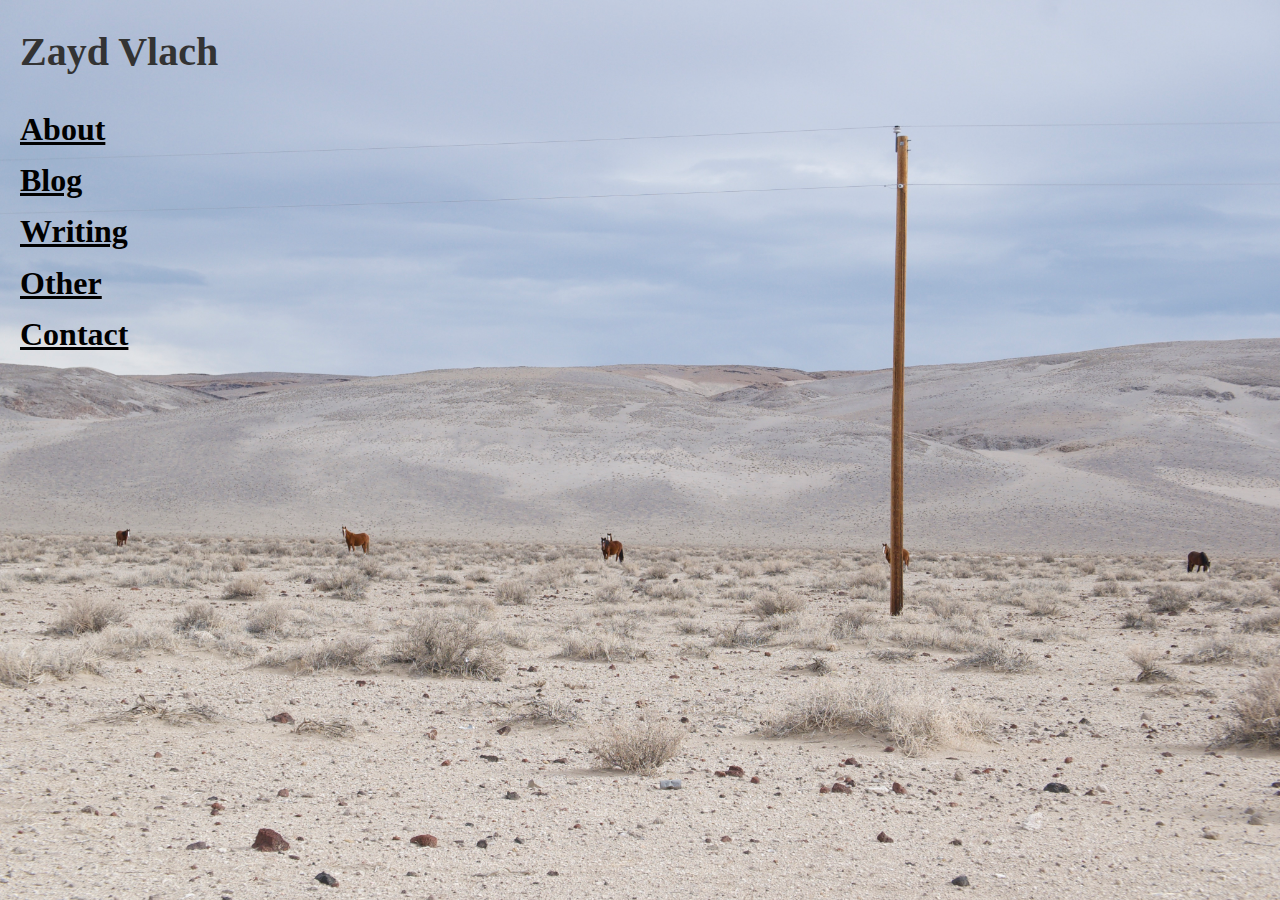
<file: index.html>
<!DOCTYPE html>
<html lang="en">
<head>
  <meta charset="UTF-8" />
  <meta name="viewport" content="width=device-width, initial-scale=1.0" />
  <title>Zayd Vlach</title>
  <link rel="stylesheet" href="styles1.css" />
</head>
<body>
  <main>

    <section id="Home">
      <h1>Zayd Vlach</h1>
    </section>

    <section id="about">
        <h2><a href="https://www.youtube.com" target="_blank">About</a></h2>
        <ul class="about-list">
          <!-- more items -->
        </ul>
      </section>
      
      <section id="blog">
        <h2><a href="https://www.youtube.com" target="_blank">Blog</a></h2>
      </section>

    <section id="writing">
      <h2><a href="https://www.youtube.com" target="_blank">Writing</a></h2>
      <ul class="writing-list">
      </ul>
    </section>

    <section id="other">
        <h2><a href="https://www.youtube.com" target="_blank">Other</a></h2>
        </section>

    <section id="contact">
        <h2><a href="https://www.youtube.com" target="_blank">Contact</a></h2>
      <p><!-- Contact info: email, etc. --></p>
    </section>
  </main>

 <!-- <marquee style="margin-top:-9px" behavior="scroll" direction="left" scrollamount="7"> 
    <img src="Vlach Headshot.jpg" style="width:200px; height:175px;"> 
    
  </marquee>
-->

  <script src="script.js"></script>
</body>
</html>
</file>
<file: styles1.css>
/* Reset some browser margins etc */
* {
    margin: 0;
    padding: 0;
    box-sizing: border-box;
  }

  h1, h2, h3, h4, h5, h6 {
    margin: 0;
  }
  
  
  html {
    font-family: 'EB Garamond', Garamond, serif; /* or the specific font you want */
    line-height: 1.6;
    scroll-behavior: hidden;
  }
  
  body {
    background-image: url('images/background1.jpg');
    background-size: cover;        /* cover entire screen */
    background-repeat: no-repeat;  /* don't repeat image */
    background-position: top;   /* center the image */
    background-attachment: fixed;
    color: #333;
    padding: 20px;
  }
  
  header {
    margin-bottom: 40px;
  }
  
  .main-nav ul {
    list-style: none;
    display: flex;
    gap: 20px;
  }
  
  .main-nav a {
    text-decoration: none;
    color: #000;
    font-weight: bold;
  }
  
  .main-nav a:hover {
    text-decoration: underline;
  }
  
  h1 {
    font-size: 2.5rem;
    margin-bottom: 20px;
  }
  
  h2 {
    font-size: 2rem;
    margin: 0px 0 ;
  }
  
  section {
    margin-bottom: 0px;
  }
  
  .writing-list, .tbw-list {
    list-style: none;
    margin-left: 0;
  }
  
  .writing-list li, .tbw-list li {
    margin-bottom: 0px;
  }
  
  footer {
    border-top: 1px solid #ccc;
    padding-top: 20px;
    text-align: center;
    font-size: 0.9rem;
    color: #666;
  }

  a:link,
a:visited,
a:hover,
a:active {
  color: black;
  text-decoration: underline; /* optional: removes underline */
}
</file>
